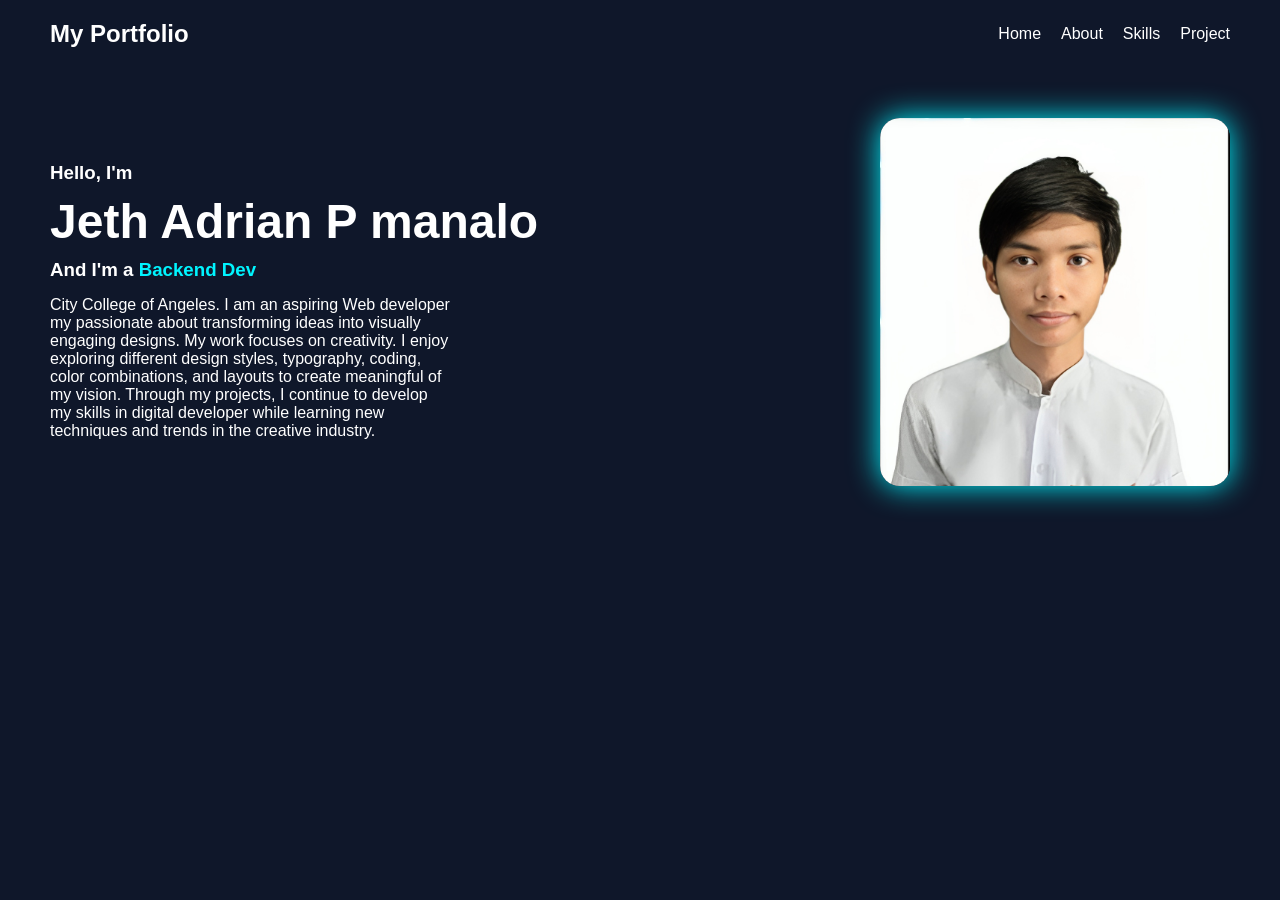
<file: index.html>
<!DOCTYPE html>
<html lang="en">
<head>
    <meta charset="UTF-8">
    <meta name="viewport" content="width=device-width, initial-scale=1.0">
    <title>Portfolio</title>
    <link rel="stylesheet" href="main css.css">
</head>
<body>

<header>
    <nav>
        <h2 class="logo">My Portfolio</h2>
        <ul class="nav-links">
            <li><a href="index.html">Home</a></li>
            <li><a href="about.html">About</a></li>
            <li><a href="skills.html">Skills</a></li>
            <li><a href="project.html">Project</a></li>
        </ul>
    </nav>
</header>

<section class="hero">
    <div class="content">
        <h3>Hello, I'm</h3>
        <h1>Jeth Adrian P manalo</h1>
        <h3>And I'm a <span id="typing"></span></h3>
        <p>City College of Angeles. 
        I am an aspiring Web developer my passionate about transforming ideas into visually engaging designs. 
        My work focuses on creativity. I enjoy exploring different design styles, typography, coding, color combinations, and layouts to create meaningful of my vision. 
        Through my projects, I continue to develop my skills in digital developer while learning new techniques and trends in the creative industry.

    </div>

    <div class="image">
        <img src="pic/me.jpg" alt="Profile">
    </div>
</section>

<script src="java1.js"></script>
</body>
</html>
</file>
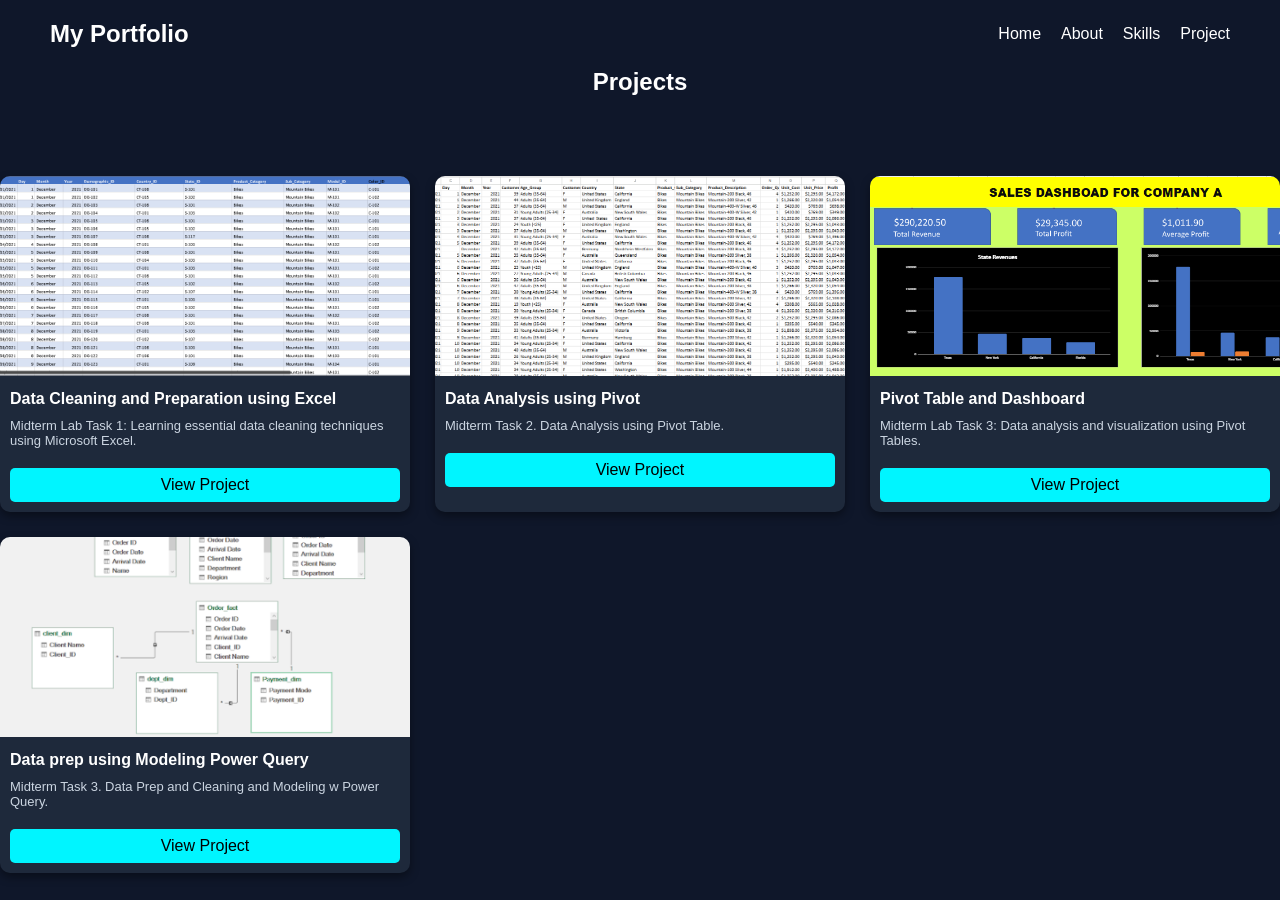
<file: project.html>
<!DOCTYPE html>
<html lang="en">

<head>
    <meta charset="UTF-8">
    <meta name="viewport" content="width=device-width, initial-scale=1.0">
    <title>Portfolio</title>
    <link rel="stylesheet" href="project.css">
</head>

<body class="bg-gradient-to-b from-green-500 to-green-800 text-white">

<!-- NAVBAR -->
<header>
    <nav class="bg-gray-700 fixed w-full top-0 left-0 z-50 h-20 flex items-center justify-between px-10">
        <h1 class="logo text-xl font-bold">My Portfolio</h1>
        <ul class="nav-links flex space-x-4">
            <li><a href="index.html">Home</a></li>
            <li><a href="about.html">About</a></li>
            <li><a href="skills.html">Skills</a></li>
            <li><a href="project.html">Project</a></li>
        </ul>
    </nav>
</header>

<!-- PROJECT SECTION -->
<section id="projects" class="m-40 pt-48">
    <h1 align="center">Projects</h1>
</section>
    <div class="project-grid grid grid-cols-1 sm:grid-cols-2 lg:grid-cols-3 gap-6">


        <!-- YOUR REAL PROJECTS MERGED -->
        <div class="project-card bg-gray-800 p-4 rounded shadow transform transition duration-300 hover:scale-110">
            <img src="pic/p1.png" class="w-small" alt="project">
            <h3>Data Cleaning and Preparation using Excel</h3>
            <p>Midterm Lab Task 1: Learning essential data cleaning techniques using Microsoft Excel.</p>
            <a href="Task-1.html">View Project</a>
        </div>

        <div class="project-card bg-gray-800 p-4 rounded shadow transform transition duration-300 hover:scale-110">
            <img src="pic/3.1.png" class="w-small" alt="project">
            <h3>Data Analysis using Pivot</h3>
            <p>Midterm Task 2. Data Analysis using Pivot Table.</p>
            <a href="task-2.html">View Project</a>
        </div>

        <div class="project-card bg-gray-800 p-4 rounded shadow transform transition duration-300 hover:scale-110">
            <img src="pic/4.5.png" class="w-small" alt="project">
            <h3>Pivot Table and Dashboard</h3>
            <p>Midterm Lab Task 3: Data analysis and visualization using Pivot Tables.</p>
            <a href="task-3.html">View Project</a>
        </div>

        <div class="project-card bg-gray-800 p-4 rounded shadow transform transition duration-300 hover:scale-110">
            <img src="pic/5.5.png" class="w-small" alt="project">
            <h3>Data prep using Modeling Power Query</h3>
            <p>Midterm Task 3. Data Prep and Cleaning and Modeling w Power Query.</p>
            <a href="task-4.html">View Project</a>
        </div>

    </div>

</section>

</body>
</html>
</file>
<file: main css.css>
* {
    margin: 0;
    padding: 0;
    box-sizing: border-box;
    font-family: Arial, sans-serif;
}

body {
    background: #0f172a;
    color: white;
}

/* Navbar */
header {
    padding: 20px 50px;
}

nav {
    display: flex;
    justify-content: space-between;
    align-items: center;
}

.logo {
    font-size: 24px;
}

.nav-links {
    list-style: none;
    display: flex;
    gap: 20px;
}

.nav-links a {
    text-decoration: none;
    color: white;
    transition: 0.3s;
}

.nav-links a:hover {
    color: #00f5ff;
}

/* Hero Section */
.hero {
    display: flex;
    justify-content: space-between;
    align-items: center;
    padding: 50px;
}

.content h1 {
    font-size: 48px;
}

.content h3 {
    margin: 10px 0;
}

.content span {
    color: #00f5ff;
}

.content p {
    margin: 15px 0;
    max-width: 400px;
}

/* Social Icons */
.socials a {
    margin-right: 10px;
    font-size: 20px;
    text-decoration: none;
    color: white;
}

.socials a:hover {
    color: #00f5ff;
}

/* Button */
button {
    margin-top: 20px;
    padding: 10px 20px;
    border: none;
    background: #00f5ff;
    color: black;
    border-radius: 20px;
    cursor: pointer;
}

/* Image */
.image img {
    width: 350px;
    border-radius: 20px;
    box-shadow: 0 0 30px #00f5ff;
}

/* Responsive */
@media (max-width: 768px) {
    .hero {
        flex-direction: column;
        text-align: center;
    }

    .image {
        margin-top: 0px;
    }
}
</file>
<file: project.css>
/* ===== PROJECT SECTION FIX ===== */

.projects-section {
    background: #16a34a;
    padding: 100px 50px 50px;
}

/* PROFILE CIRCLE (like screenshot) */
.profile-container {
    text-align: center;
    margin-top: 20px;
    position: relative;
}

.profile-container img {
    width: 100px;
    height: 100px;
    border-radius: 50%;
    border: 4px solid #00f5ff;
    background: white;
    position: relative;
    top: 50px;
    z-index: 10;
}

/* GRID LAYOUT */
.project-grid {
    display: grid;
    grid-template-columns: repeat(3, 1fr);
    gap: 25px;
    margin-top: 80px;
}

/* CARD DESIGN */
.project-card {
    background: #1e293b;
    border-radius: 10px;
    overflow: hidden;
    transition: 0.3s;
    box-shadow: 0 4px 10px rgba(0,0,0,0.4);
}

.project-card:hover {
    transform: scale(1.05);
}

/* IMAGE */
.project-card img {
    width: 100%;
    height: 200px;
    object-fit: cover;
}

/* TEXT */
.project-card h3 {
    padding: 10px;
    font-size: 16px;
}

.project-card p {
    padding: 0 10px 10px;
    font-size: 13px;
    color: #cbd5e1;
}

/* BUTTON LINK */
.project-card a {
    display: block;
    margin: 10px;
    padding: 8px;
    text-align: center;
    background: #00f5ff;
    color: black;
    text-decoration: none;
    border-radius: 5px;
    transition: 0.3s;
}

.project-card a:hover {
    background: #0ea5e9;
}

/* RESPONSIVE */
@media (max-width: 900px) {
    .project-grid {
        grid-template-columns: repeat(2, 1fr);
    }
}

@media (max-width: 600px) {
    .project-grid {
        grid-template-columns: 1fr;
    }
}



* {
    margin: 0;
    padding: 0;
    box-sizing: border-box;
    font-family: Arial, sans-serif;
}

body {
    background: #0f172a;
    color: white;
}

/* Navbar */
header {
    padding: 20px 50px;
}

nav {
    display: flex;
    justify-content: space-between;
    align-items: center;
}

.logo {
    font-size: 24px;
}

.nav-links {
    list-style: none;
    display: flex;
    gap: 20px;
}

.nav-links a {
    text-decoration: none;
    color: white;
    transition: 0.3s;
}

.nav-links a:hover {
    color: #00f5ff;
}

/* Hero Section */
.hero {
    display: flex;
    justify-content: space-between;
    align-items: center;
    padding: 50px;
}

.content h1 {
    font-size: 48px;
}

.content h3 {
    margin: 10px 0;
}

.content span {
    color: #00f5ff;
}

.content p {
    margin: 15px 0;
    max-width: 400px;
}

/* Social Icons */
.socials a {
    margin-right: 10px;
    font-size: 20px;
    text-decoration: none;
    color: white;
}

.socials a:hover {
    color: #00f5ff;
}

/* Button */
button {
    margin-top: 20px;
    padding: 10px 20px;
    border: none;
    background: #00f5ff;
    color: black;
    border-radius: 20px;
    cursor: pointer;
}

/* Image */
.image img {
    width: 250px;
    border-radius: 20px;
    box-shadow: 0 0 30px #00f5ff;
}

/* Responsive */
@media (max-width: 768px) {
    .hero {
        flex-direction: column;
        text-align: center;
    }

    .image {
        margin-top: 20px;
    }
}
</file>
